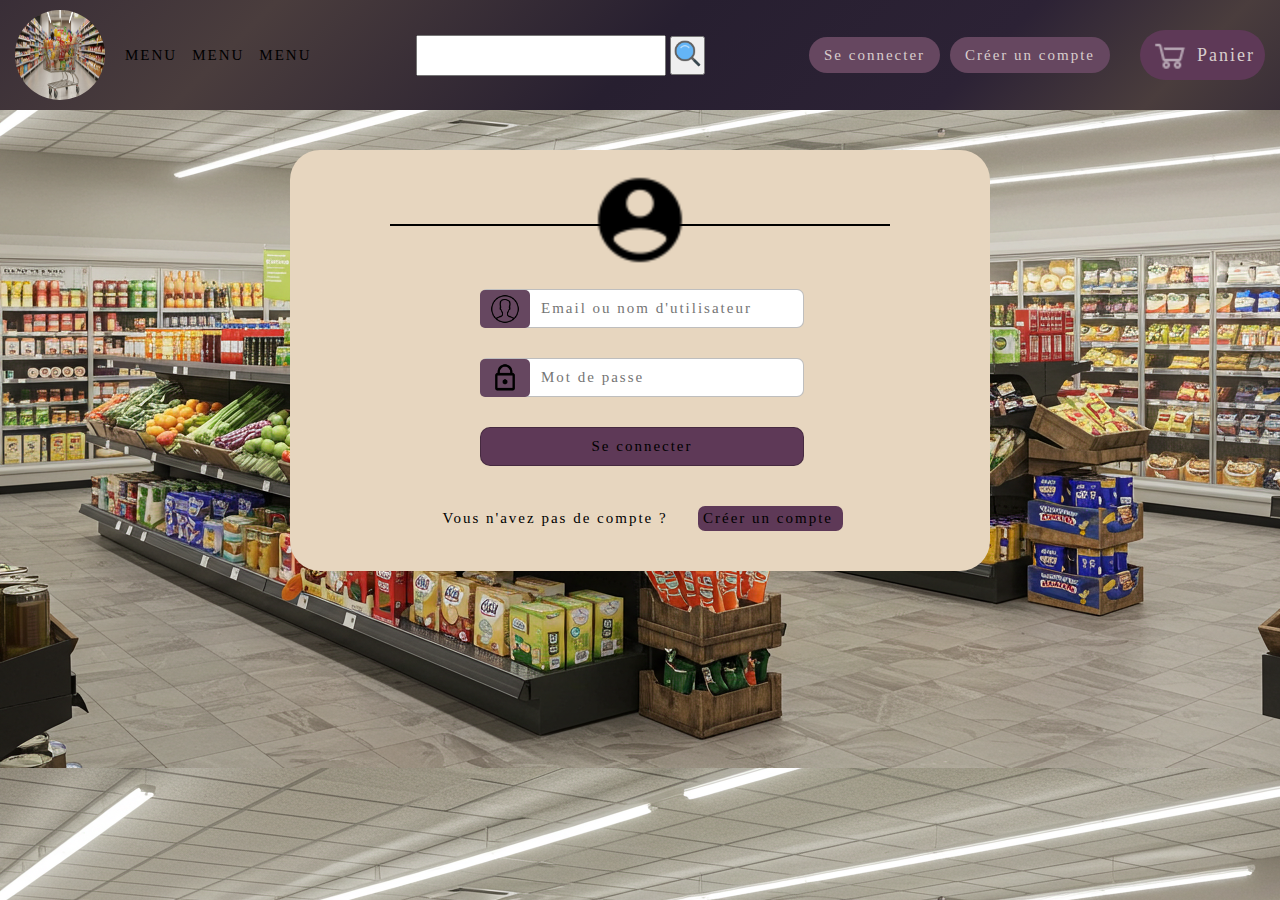
<file: index.html>
<!DOCTYPE html>
<html lang="en">
<head>
    <meta charset="UTF-8">
    <meta name="viewport" content="width=device-width, initial-scale=1.0">
    <link rel="stylesheet" href="style.css">
    <title>Document</title>
</head>
<body>
    <header class="header">
        <div class="header__container">
            <div class="header__container__contents">
                <div class="header__left">
                    <div class="header__logo"><a href="#"><img src="images/image_fx_chariot (7).jpg"></a></div>
                    <div class="header__menu">
                        <ul class="menu__list">
                            <li class="menu__list__item"><a href="#">MENU</a></li>
                            <li class="menu__list__item"><a href="#">MENU</a></li>
                            <li class="menu__list__item"><a href="#">MENU</a></li>
                        </ul>
                    </div>
                </div>
                <div class="header__between">
                    <div class="header__searchbar">
                        <form action="search" class="search__form">
                            <div class="search__form__item">
                                <input type="search" name="search" class="searchbar">
                                <button class="searchbar__button"><img src="images/icons8-chercher-48.png"></button>
                            </div>
                        </form>
                    </div>
                </div>
                <div class="header__right">
                    <div class="header__login">
                        <ul class="connect__list">
                            <li class="connect__list__item"><a href="#">Se connecter</a></li>
                            <li class="connect__list__item"><a href="#">Créer un compte</a></li>
                        </ul>
                    </div>
                    <div class="header__shoppingCard">
                        <div class="shoppingCard__image"><img src="images/icons8-caddie-32.png"></div>
                        <div class="shoppingCard__txt"><span>Panier</span></div>
                    </div>
                </div>
            </div>
        </div>
    </header>
    <main class="main">
        <div class="classnone">
            <div class="connect__form">
                <div class="utilisateur__icon"></div>
                <div class="utilisateur__image"><img src="images/icons8-utilisateur-51.png"></div>
                <form action="submit" class="form">
                    <div class="form__item1">
                        <div class="email__image"><img src="images/icons8-utilisateur-50 (1).png"></div>
                        <input type="email" name="email" class="email__input" placeholder="Email ou nom d'utilisateur" required>
                    </div>
                    <div class="form__item2">
                        <div class="password__image"><img src="images/icons8-cadenas-50.png"></div>
                        <input type="password" name="password" class="password__input" placeholder="Mot de passe" required>
                    </div>
                    <button class="connect__form__button">Se connecter</button>
                </form>
                <div class="create__compt">
                    <p class="create__compt__question">Vous n'avez pas de compte ?</p>
                    <a href="indexDashboard.html">Créer un compte</a>
                </div>
            </div>
        </div>
    </main> 
    <!-- <footer class="footer"> 
        <div class="footer__container">
            <div class="footer__container__contents">
                <div class="footer__left"></div>
                <div class="footer__between"></div>
                <div class="footer__right"></div>
            </div>
        </div>
    </footer>-->
    <script src="script.js"></script>
</body>
</html>
</file>
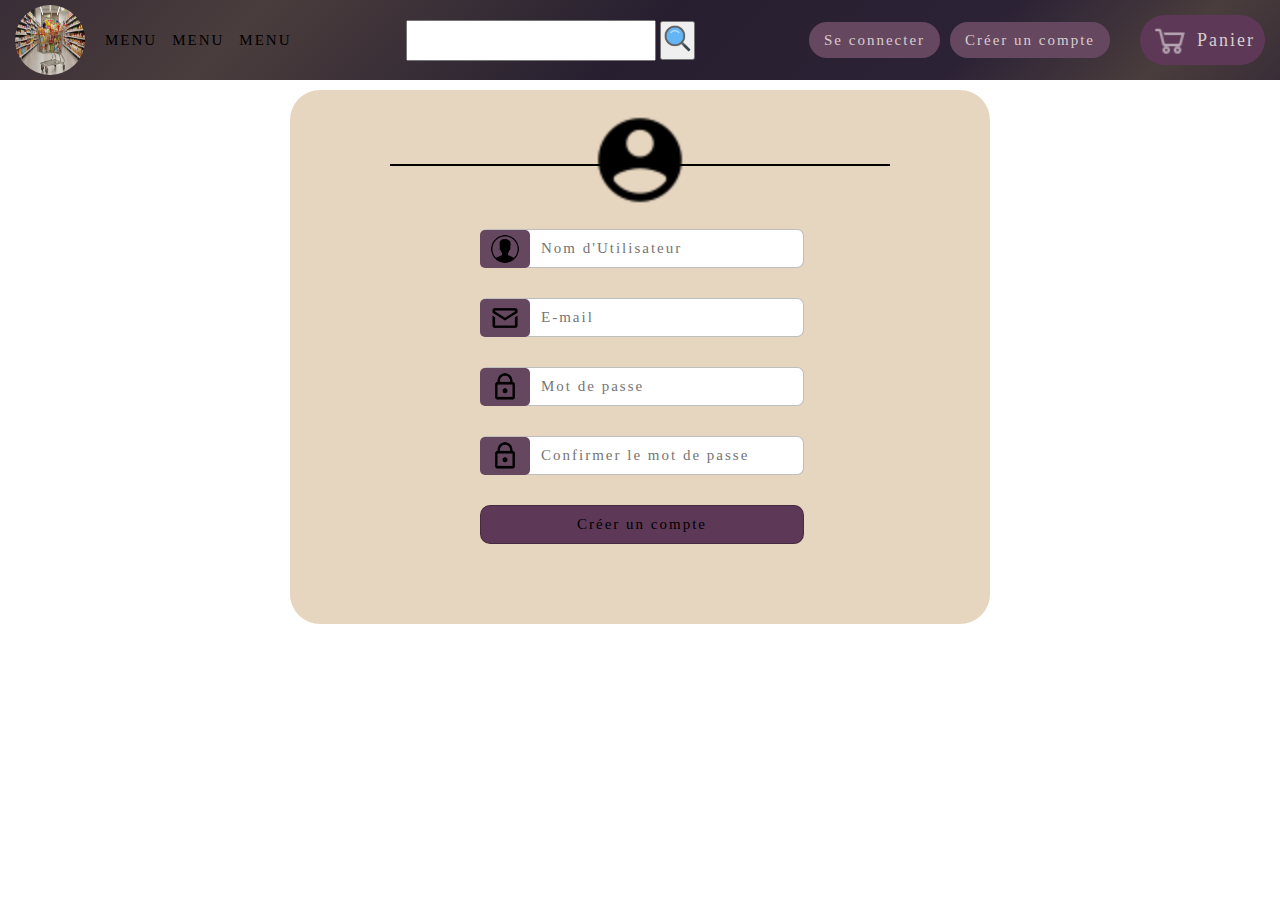
<file: indexInscription.html>
<!DOCTYPE html>
<html lang="en">
<head>
    <meta charset="UTF-8">
    <meta name="viewport" content="width=device-width, initial-scale=1.0">
    <link rel="stylesheet" href="styleInscription.css">
    <title>Document</title>
</head>
<body>
    <header class="header">
        <div class="header__container">
            <div class="header__container__contents">
                <div class="header__left">
                    <div class="header__logo"><a href="#"><img src="images/image_fx_chariot (7).jpg"></a></div>
                    <div class="header__menu">
                        <ul class="menu__list">
                            <li class="menu__list__item"><a href="#">MENU</a></li>
                            <li class="menu__list__item"><a href="#">MENU</a></li>
                            <li class="menu__list__item"><a href="#">MENU</a></li>
                        </ul>
                    </div>
                </div>
                <div class="header__between">
                    <div class="header__searchbar">
                        <form action="search" class="search__form">
                            <div class="search__form__item">
                                <input type="search" name="search" class="searchbar">
                                <button class="searchbar__button"><img src="images/icons8-chercher-48.png"></button>
                            </div>
                        </form>
                    </div>
                </div>
                <div class="header__right">
                    <div class="header__login">
                        <ul class="connect__list">
                            <li class="connect__list__item"><a href="#">Se connecter</a></li>
                            <li class="connect__list__item"><a href="indexDashboard.html">Créer un compte</a></li>
                        </ul>
                    </div>
                    <div class="header__shoppingCard">
                        <div class="shoppingCard__image"><img src="images/icons8-caddie-32.png"></div>
                        <div class="shoppingCard__txt"><span>Panier</span></div>
                    </div>
                </div>
            </div>
        </div>
    </header>
    <main class="main">
        <div class="page__background">
            <div class="images__container">
                <div class="images__container__item"><img src="images/image_fx_ (10).jpg"></div>    
                <div class="images__container__item"><img src="images/image_fx_ (7).jpg"></div>
                <div class="images__container__item"><img src="images/image_fx_ (8).jpg"></div>
                <div class="images__container__item"><img src="images/image_fx_ (9).jpg"></div>
                <div class="images__container__item"><img src="images/image_fx_ (11).jpg"></div>
                <div class="images__container__item"><img src="images/image_fx_ (12).jpg"></div>
                <div class="images__container__item"><img src="images/image_fx_ (13).jpg"></div>
                <div class="images__container__item"><img src="images/image_fx_ (14).jpg"></div>
                <div class="images__container__item"><img src="images/image_fx_ (15).jpg"></div> 
            </div>
        </div>
        <div class="classnone">
            <div class="connect__form">
                <div class="utilisateur__icon"></div>
                <div class="utilisateur__image"><img src="images/icons8-utilisateur-51.png"></div>
                <form action="submit" class="form">
                    <div class="form__item1">
                        <div class="user__image"><img src="images/icons8-utilisateur-50.png"></div>
                        <input type="text" name="username" class="username__input" placeholder="Nom d'Utilisateur" required>
                    </div>
                    <div class="form__item2">
                        <div class="email__image"><img src="images/icons8-courrier-50.png"></div>
                        <input type="email" name="email" class="email__input" placeholder="E-mail" required>
                    </div>
                    <div class="form__item3">
                        <div class="password__image"><img src="images/icons8-cadenas-50.png"></div>
                        <input type="password" name="password" class="password__input" placeholder="Mot de passe" required>
                    </div>
                    <div class="form__item4">
                        <div class="confirmPassword__image"><img src="images/icons8-cadenas-50.png"></div>
                        <input type="password" name="confirmPassword" class="confirmPassword__input" placeholder="Confirmer le mot de passe" required>
                    </div>
                    <button class="connect__form__button">Créer un compte</button>
                </form>
            </div>
        </div>
    </main>
    
</body>
</html>
</file>
<file: style.css>
*{
    box-sizing: border-box;
    z-index: 5;
    margin: 0;
    padding: 0;
    font-family: "Montserrat-Regular", serif;
    color: #000;
    font-size: 15px;
    letter-spacing: 2px;
}
body{
    overflow-x: hidden;
}
ul li{
    list-style: none;
}
a, a:visited, a:active{
    text-decoration: none;
}
img{
    width: 100%;
    height: auto;
}


.header{
    position: fixed;
    width: 100%;
    z-index: 6;
    top: 0;
    padding: 10px 0px;
    display: block;
    align-content: center;
    background: linear-gradient(135deg,rgb(57, 46, 55) 0%,rgb(74, 61, 61) 20%,rgb(39, 31, 48) 50%,rgb(44, 34, 53) 75%,rgb(74, 61, 61) 90%, rgb(57, 46, 55) 100%);
}
.header__container{
    max-width: 1250px;
    margin-left: auto;
    margin-right: auto;
}
.header__container__contents{
    display: flex;
    justify-content: space-between;
    align-items: center;
}
.header__left{
    display: flex;
    align-items: center;
    gap: 20px;
}
.header__logo{
    display: block;
    width: 90px;
    height: 90px;
    border-radius: 50%;
    overflow: hidden;
}
.header__logo img{
    display: block;
    width: 100%;
    height: 100%;
}
.menu__list{
    display: flex;
    gap: 15px;
}
.search__form__item{
    display: flex;
    align-items: center;
    gap: 4px;
}
.searchbar{
    width: 250px;
    padding: 10px 15px;
    outline: none;
}
.searchbar__button{
    display: block;
    width: 35px;
}
.header__right{
    display: flex;
    align-items: center;
    gap: 30px;
}
.connect__list{
    display: flex;
    gap: 10px;
}
.connect__list__item a{
    background-color: #664760 ;
    padding: 10px 15px;
    border: none;
    border-radius: 30px;
    color: #d8cdcd;
}
.connect__list__item a:hover{
    background-color: #af7ea5;
    color: #fff;
}
.header__shoppingCard{
    display: flex;
    align-items: center;
    gap: 7px;
    border: none;
    border-radius: 30px;
    padding: 5px 10px;
    background-color: #5e3957;
}
.shoppingCard__image img{
    display: block;
    width: 40px;
}
.shoppingCard__txt span{
    font-size: 18px;
    color: #d8cdcd;
}



.main{
    min-height: 100vh;
    background-image: url(images/image_fx_\ \(7\).jpg);
}
.classnone{
    padding-top: 32px;
}
.connect__form{
    display: block;
    justify-items: center;
    position: relative;
    background-color: rgb(231, 214, 191);
    border-radius: 30px;
    padding-top: 20px;
    padding-bottom: 40px;
    max-width: 700px;
    margin-left: auto;
    margin-right: auto;
    margin-top: 118px;
}
.utilisateur__icon{
    position: absolute;
    top: 74px;
    left: 100px;
    width: 500px;
    height: 2px;
    background-color: rgb(0, 0, 0);
}
.utilisateur__image{
    position: relative;
    width: 100px;
}

.form{
    display: flex;
    flex-direction: column;
    gap: 30px;
    padding-left: 40px;
    padding-bottom: 40px;
    margin-top: 15px;
    width: 400px;
}
.email__image{
    display: block;
    justify-items: center;
    align-content: center;
    position: absolute;
    z-index: 6;
    border-radius: 5px;
    top: 140px;
    width: 50px;
    height: 38px;
    background-color: #664760;
}
.email__image img{
    display: block;
    width: 30px;
}
.form__item1 .email__input{
    width: 90%;
    position: relative;
    border-radius: 7px;
    outline: none;
    border: 1px solid #00000041;
    padding-top: 10px;
    padding-bottom: 10px;
    padding-left: 60px;
}
.form__item1 .email__input:hover{
    border: 2px solid #000000;
    background-color: antiquewhite;
}
.password__image{
    display: block;
    justify-items: center;
    align-content: center;
    position: absolute;
    z-index: 6;
    border-radius: 5px;
    width: 50px;
    height: 38px;
    background-color: #664760;
    top: 209px;
}
.password__image img{
    display: block;
    width: 30px;
}
.form__item2 .password__input{
    width: 90%;
    position: relative;
    border-radius: 7px;
    outline: none;
    border: 1px solid #00000041;
    padding-top: 10px;
    padding-bottom: 10px;
    padding-left: 60px;
}
.form__item2 .password__input:hover{
    border: 2px solid #000000;
    background-color: antiquewhite;
}
.connect__form__button{
    width: 90%;
    padding: 10px 15px;
    border: 1px solid #00000041;
    border-radius: 10px;
    background-color: #5e3957;
    cursor: pointer;
}
.connect__form__button:hover{
    background-color: #af7ea5;
    font-weight: 1000;
}
.create__compt{
    width: 400px;
    display: flex;
    gap: 10px;
    margin-left: 5px;
    align-items: center;
}
.create__compt__question{
    width: 63%;
}
.create__compt a{
    width: 37%;
    padding-top: 4px;
    padding-bottom: 4px;
    padding-left: 5px;
    padding-right: 5px;
    border-radius: 7px;
    background-color: #5e3957;
}
.create__compt a:hover{
    font-size: 14px;
    background-color: #af7ea5;
    font-weight: 1000;
}
.error__text{
    display: block;
    align-content: center;
    padding:10px 35px;
    width: 100%;
    background-color: rgba(241, 155, 140, 0.76);
}
.error__text p{
    line-height: 25px;
    color: red;
}
.error__text a{
    width: auto;
    padding: 0;
    border-radius: none;
    border: none;
    background-color: unset;
    text-decoration: underline;
}
.error__text a:hover{
    background-color: unset;
}
.error__text span{
    color: red;
    cursor: pointer;
    text-decoration: underline;
}














@media (max-width : 1045px){
}








.footer{
    height: 100px;
    background: linear-gradient(135deg,rgb(57, 46, 55) 0%,rgb(74, 61, 61) 20%,rgb(39, 31, 48) 50%,rgb(44, 34, 53) 75%,rgb(74, 61, 61) 90%, rgb(57, 46, 55) 100%);
}
</file>
<file: styleInscription.css>
*{
    box-sizing: border-box;
    z-index: 5;
    margin: 0;
    padding: 0;
    font-family: "Montserrat-Regular", serif;
    color: #000;
    font-size: 15px;
    letter-spacing: 2px;
}
body{
    overflow-x: hidden;
}
ul li{
    list-style: none;
}
a, a:visited, a:active{
    text-decoration: none;
}
img{
    width: 100%;
    height: auto;
}


.header{
    position: fixed;
    width: 100%;
    top: 0;
    z-index: 6;
    padding: 5px 0px;
    display: block;
    align-content: center;
    background: linear-gradient(135deg,rgb(57, 46, 55) 0%,rgb(74, 61, 61) 20%,rgb(39, 31, 48) 50%,rgb(44, 34, 53) 75%,rgb(74, 61, 61) 90%, rgb(57, 46, 55) 100%);
}
.header__container{
    max-width: 1250px;
    margin-left: auto;
    margin-right: auto;
}
.header__container__contents{
    display: flex;
    justify-content: space-between;
    align-items: center;
}
.header__left{
    display: flex;
    align-items: center;
    gap: 20px;
}
.header__logo{
    display: block;
    width: 70px;
    height: 70px;
    border-radius: 50%;
    overflow: hidden;
}
.header__logo img{
    display: block;
    width: 100%;
    height: 100%;
}
.menu__list{
    display: flex;
    gap: 15px;
}
.search__form__item{
    display: flex;
    align-items: center;
    gap: 4px;
}
.searchbar{
    width: 250px;
    padding: 10px 15px;
    outline: none;
}
.searchbar__button{
    display: block;
    width: 35px;
}
.header__right{
    display: flex;
    align-items: center;
    gap: 30px;
}
.connect__list{
    display: flex;
    gap: 10px;
}
.connect__list__item a{
    background-color: #664760 ;
    padding: 10px 15px;
    border: none;
    border-radius: 30px;
    color: #d8cdcd;
}
.connect__list__item a:hover{
    background-color: #af7ea5;
    color: #fff;
}
.header__shoppingCard{
    display: flex;
    align-items: center;
    gap: 7px;
    border: none;
    border-radius: 30px;
    padding: 5px 10px;
    background-color: #5e3957;
}
.shoppingCard__image img{
    display: block;
    width: 40px;
}
.shoppingCard__txt span{
    font-size: 18px;
    color: #d8cdcd;
}





.images__container{
    position: fixed;
    width: 100%;
    height: 100%;

}
.images__container__item{
    position: absolute;
    z-index: 4;
    top: 0;
    left: 0;
    width: 100%;
    height: 100%;
    background-size: cover;
    background-position: center;
    opacity: 0;
    animation: slideshow 63s linear infinite;
}
.images__container__item:nth-child(1) {
    animation: defilement 63s infinite -7s; 
}

.images__container__item:nth-child(2) {
    animation: defilement 63s infinite -14s;
}

.images__container__item:nth-child(3) {
    animation: defilement 63s infinite -21s;
}

.images__container__item:nth-child(4) {
    animation: defilement 63s infinite -28s;
}

.images__container__item:nth-child(5) {
    animation: defilement 63s infinite -35s;
}

.images__container__item:nth-child(6) {
    animation: defilement 63s infinite -42s;
}

.images__container__item:nth-child(7) {
    animation: defilement 63s infinite -49s;
}

.images__container__item:nth-child(8) {
    animation: defilement 63s infinite -56s;
}

.images__container__item:nth-child(9) {
    animation: defilement 63s infinite -63s;
}

@keyframes defilement {
    0%, 100% {
        opacity: 0;
        transform: translateX(50px);
    }
      20%, 25% {
        opacity: 1;
        transform: translateX(0);
    }
      30% {
        opacity: 0;
        transform: translateX(-50px);
    }
}
  

.classnone{
    padding-top: 90px ;
}
.connect__form{
    display: block;
    justify-items: center;
    position: relative;
    background-color: rgb(231, 214, 191);
    border-radius: 30px;
    padding-top: 20px;
    padding-bottom: 40px;
    max-width: 700px;
    margin-left: auto;
    margin-right: auto;
}
.utilisateur__icon{
    position: absolute;
    top: 74px;
    left: 100px;
    width: 500px;
    height: 2px;
    background-color: rgb(0, 0, 0);
}
.utilisateur__image{
    position: relative;
    width: 100px;
}

.form{
    display: flex;
    flex-direction: column;
    gap: 30px;
    padding-left: 40px;
    padding-bottom: 40px;
    margin-top: 15px;
    width: 400px;
}
.user__image{
    display: block;
    justify-items: center;
    align-content: center;
    position: absolute;
    z-index: 6;
    border-radius: 5px;
    top: 140px;
    width: 50px;
    height: 38px;
    background-color: #664760;
}
.user__image img{
    display: block;
    width: 30px;
}
.form__item1 .username__input{
    width: 90%;
    position: relative;
    border-radius: 7px;
    outline: none;
    border: 1px solid #00000041;
    padding-top: 10px;
    padding-bottom: 10px;
    padding-left: 60px;
}
.form__item1 .username__input:hover{
    border: 2px solid #000000;
    background-color: antiquewhite;
}
.email__image{
    display: block;
    justify-items: center;
    align-content: center;
    position: absolute;
    z-index: 6;
    border-radius: 5px;
    top: 209px;
    width: 50px;
    height: 38px;
    background-color: #664760;
}
.email__image img{
    display: block;
    width: 30px;
}
.form__item2 .email__input{
    width: 90%;
    position: relative;
    border-radius: 7px;
    outline: none;
    border: 1px solid #00000041;
    padding-top: 10px;
    padding-bottom: 10px;
    padding-left: 60px;
}
.form__item2 .email__input:hover{
    border: 2px solid #000000;
    background-color: antiquewhite;
}
.password__image{
    display: block;
    justify-items: center;
    align-content: center;
    position: absolute;
    z-index: 6;
    border-radius: 5px;
    width: 50px;
    height: 38px;
    background-color: #664760;
    top: 278px;
}
.password__image img{
    display: block;
    width: 30px;
}
.form__item3 .password__input{
    width: 90%;
    position: relative;
    border-radius: 7px;
    outline: none;
    border: 1px solid #00000041;
    padding-top: 10px;
    padding-bottom: 10px;
    padding-left: 60px;
}
.form__item3 .password__input:hover{
    border: 2px solid #000000;
    background-color: antiquewhite;
}
.confirmPassword__image{
    display: block;
    justify-items: center;
    align-content: center;
    position: absolute;
    z-index: 6;
    border-radius: 5px;
    width: 50px;
    height: 38px;
    background-color: #664760;
    top: 347px;
}
.confirmPassword__image img{
    display: block;
    width: 30px;
}
.form__item4 .confirmPassword__input{
    width: 90%;
    position: relative;
    border-radius: 7px;
    outline: none;
    border: 1px solid #00000041;
    padding-top: 10px;
    padding-bottom: 10px;
    padding-left: 60px;
}
.form__item4 .confirmPassword__input:hover{
    border: 2px solid #000000;
    background-color: antiquewhite;
}
.connect__form__button{
    width: 90%;
    padding: 10px 15px;
    border: 1px solid #00000041;
    border-radius: 10px;
    background-color: #5e3957;
    cursor: pointer;
}
.connect__form__button:hover{
    background-color: #af7ea5;
    font-weight: 1000;
}
.create__compt{
    width: 400px;
    display: flex;
    gap: 10px;
    margin-left: 5px;
    align-items: center;
}
.create__compt__question{
    width: 63%;
}
.create__compt a{
    width: 37%;
    padding-top: 4px;
    padding-bottom: 4px;
    padding-left: 5px;
    padding-right: 5px;
    border-radius: 7px;
    background-color: #5e3957;
}
.create__compt a:hover{
    font-size: 14px;
    background-color: #af7ea5;
    font-weight: 1000;
}























.footer{
    height: 100px;
    background: linear-gradient(135deg,rgb(57, 46, 55) 0%,rgb(74, 61, 61) 20%,rgb(39, 31, 48) 50%,rgb(44, 34, 53) 75%,rgb(74, 61, 61) 90%, rgb(57, 46, 55) 100%);
}
</file>
